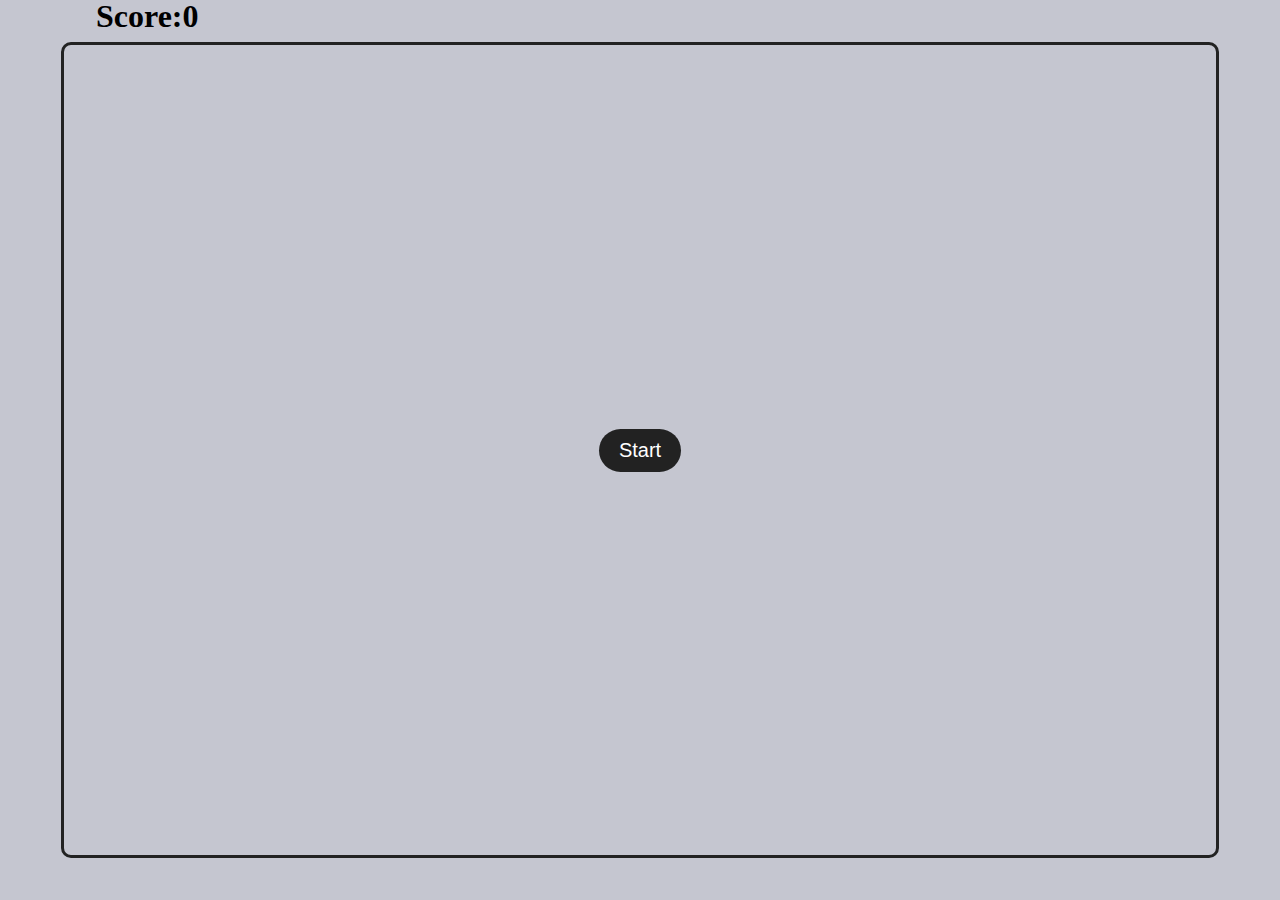
<file: index.html>
<!DOCTYPE html>
<html lang="pt-br">

<head>
    <meta charset="UTF-8">
    <meta name="viewport" content="width=device-width, initial-scale=1.0">
    <title>Memória</title>

    <link rel="stylesheet" href="./css/reset.css">
    <link rel="stylesheet" href="./css/style.css">

</head>

<body>

    <main>

        <section>

            <button class="button" id="start">
                <h2>Start</h2>
            </button>
    
            <button class="button invisible" id="restart">
                <h2>Restart</h2>
            </button>

            <div class="score">
                <h1>Score:</h1>
                <h1 id="points">0</h1>
            </div>

            <div class="container__game">

                <!-- sprites are inserted here -->
   
            </div>

        </section>

    </main>

    <script src="./js/startButton.js"></script>
    <script src="js/square.js"></script>
    <script src="./js/movement.js"></script>
    <script src="./js/clickOrder.js"></script>
    <script src="./js/restartButton.js"></script>
    <script src="./js/points.js"></script>
    <script src="./js/difficult.js"></script>


</body>

</html>
</file>
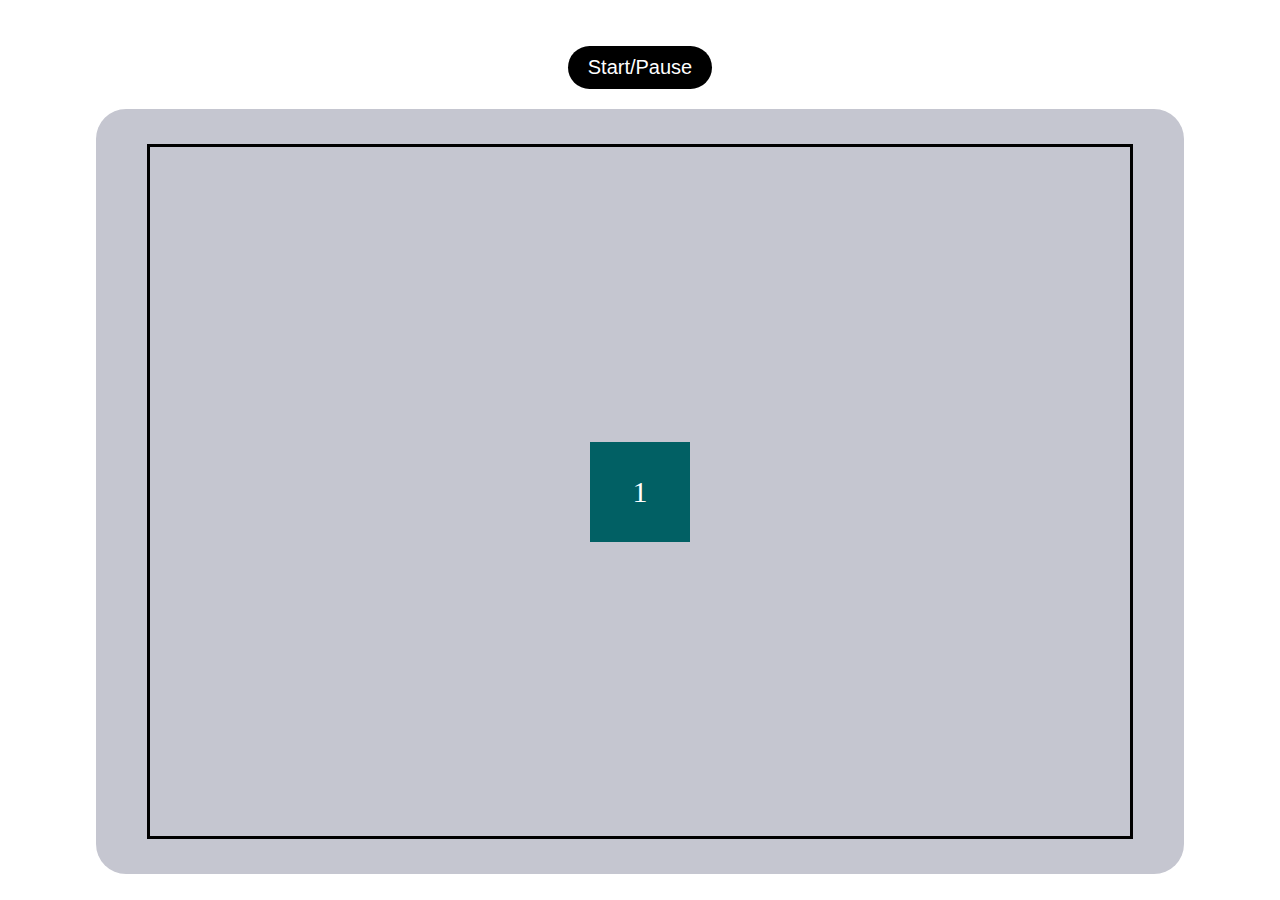
<file: memoria/index.html>
<!DOCTYPE html>
<html lang="pt-br">

<head>
    <meta charset="UTF-8">
    <meta name="viewport" content="width=device-width, initial-scale=1.0">
    <title>Memória</title>

    <link rel="stylesheet" href="./css/reset.css">
    <link rel="stylesheet" href="./css/style.css">

</head>

<body>

    <main>

        <button class="button">
            <h2>Start/Pause</h2>
        </button>

        <section>

            <div class="container__game">

                    <div class="squares" id="square1">
                        1
                    </div>
   
            </div>

        </section>

    </main>

    <script src="./js/buttonStartPause.js"></script>
    <script src="./js/squareClick.js"></script>
    <script src="./js/squareMovement.js"></script>
    <!-- <script src="./js/square2Movement.js"></script> -->

</body>

</html>
</file>
<file: css/style.css>
:root {
    --white: #ffffff;
    --black: #222222;
    --arctic: #82eefd;
    --sapphire: #52B2bf;
    --cerulean: #0492c2;
    --ocean: #016064;
    --cloud: #c5c6d0;
}

main {
    width: 100%;
    height: 100vh;
    display: flex;
    justify-content: center;
    align-items: center;
    flex-direction: column;
}

section {
    width: 100%;
    height: 100%;
    background: var(--cloud);
    display: flex;
    justify-content: center;
    align-items: center;
}

.container__game {
    background: var(--cloud);
    width: 90%;
    height: 90%;
    border: var(--black) solid 3px;   
    display: flex;
    align-items: center;
    justify-content: center; 
    overflow: hidden;
    position: absolute;
    border-radius: 10px;
    flex-wrap: wrap;
}

.button {
    margin: 20px;
    cursor: pointer;
    padding: 10px 20px;
    border: none;
    background-color: var(--black);
    color: var(--white);
    font-size: 20px;
    border-radius: 30px;
    position: absolute;
    z-index: 100;
}

.score {
    left: 0;
    top: 0;
    position: absolute;
    font-size: 2em;
    margin-left: 3em;
    font-weight: bold;
    display: flex;
}

.squares {
    min-width: 3em;
    min-height: 3em;
    margin: 10px;
    display: flex;
    align-items: center;
    justify-content: center;
    position: relative;
    color: var(--white);
    font-size: clamp(20px, 30px, 40px);
    cursor: pointer;
    border-radius: 10px;
}

.squares__arctic {
    background-color: var(--arctic);
    color: var(--black);
}

.squares__cerulean {
    background-color: var(--cerulean);
}

.squares__ocean {
    background-color: var(--ocean);
}

.squares__sapphire {
    background-color: var(--sapphire);
}

.invisible {
    color: transparent;
    background-color: transparent;
    pointer-events: none;
    transition: 0.5s;
}

.invisibleNumber {
    color: transparent;
}

@media screen and (max-width: 700px) {

    .container__game {
        flex-direction: column;
        align-items: none;
        justify-content: none;
    }

    .squares {
        min-height: 2em;
        min-width: 2em;
    }

}
</file>
<file: memoria/css/style.css>
:root {

    --white: #ffffff;
    --black: #000000;
    --arctic: #82eefd;
    --sapphire: #52B2bf;
    --cerulean: #0492c2;
    --ocean: #016064;
    --cloud: #c5c6d0;
}


main {
    width: 100%;
    height: 100vh;
    display: flex;
    justify-content: center;
    align-items: center;
    flex-direction: column;
}

.button {
    margin: 20px;
    cursor: pointer;
    padding: 10px 20px;
    border: none;
    background-color: var(--black);
    color: var(--white);
    font-size: 20px;
    border-radius: 30px;

}

section {
    width: 85%;
    height: 85%;
    background: var(--cloud);
    border-radius: 30px;
    display: flex;
    justify-content: center;
    align-items: center;
}

.container__game {
    width: 90%;
    height: 90%;
    border: var(--black) solid 3px;   
    display: flex;
    align-items: center;
    justify-content: center; 
    overflow: hidden;
}

.squares {
    width: 100px;
    height: 100px;
    background: var(--ocean);
    margin: 10px;
    display: flex;
    align-items: center;
    justify-content: center;
    position: relative;
    color: var(--white);
    font-size: clamp(20px, 30px, 40px);
    cursor: pointer;
}

.invisivel {
    color: transparent;
    pointer-events: none;

}
</file>
